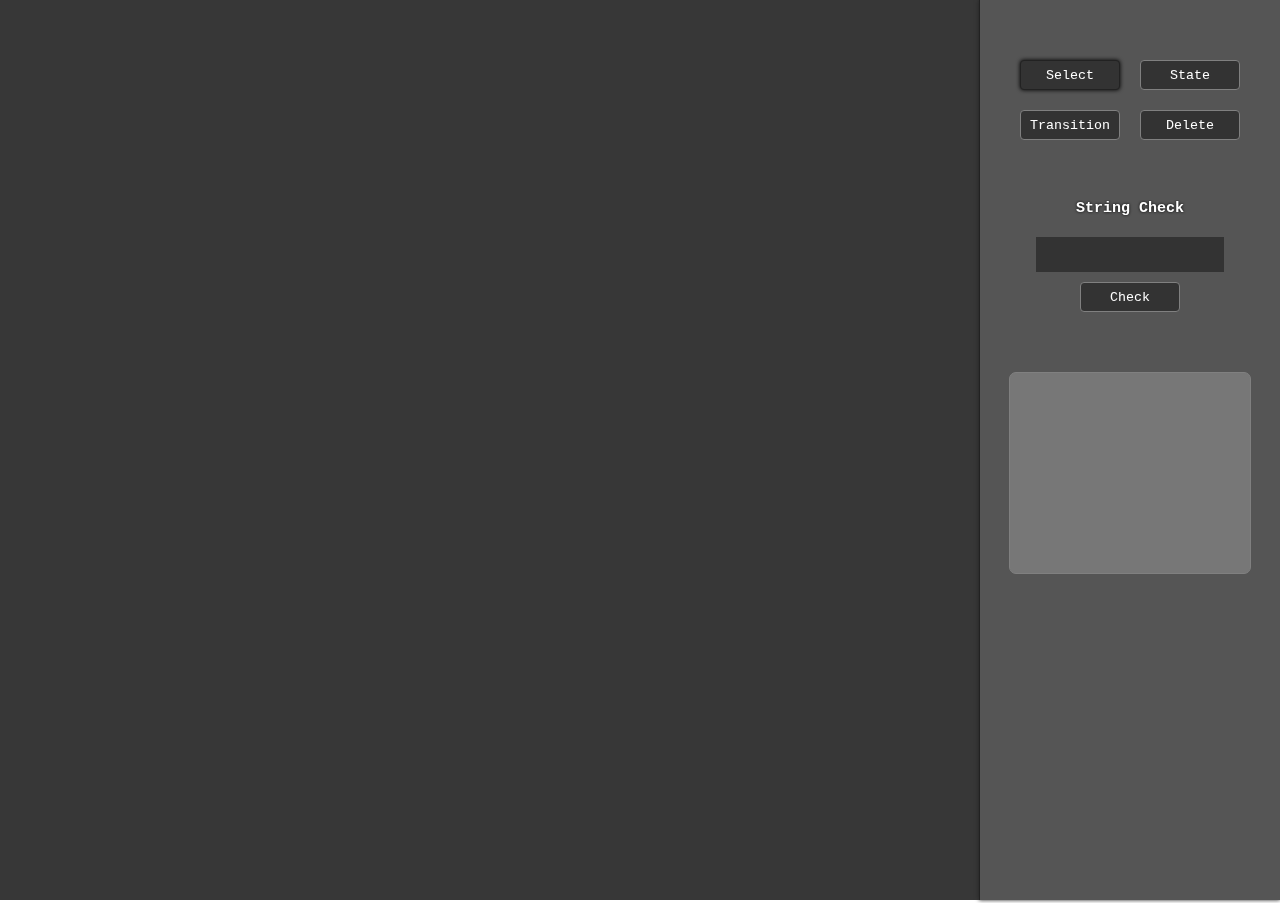
<file: dfa/index.html>
<!doctype html>
<html lang="en">
<head>
	<meta charset="utf-8">
	<meta name="viewport" content="width=100%, initial-scale=1">
	<title>DFA</title>
	<link rel="stylesheet" href="styles.css">
	<script src="../lib/p5.js"></script>
	<script src="../lib/p5.dom.js"></script>
	<script src="sketch.js"></script>
	<script src="State.js"></script>
	<script src="Transition.js"></script>
</head>
<body>
</body>
</html>
</file>
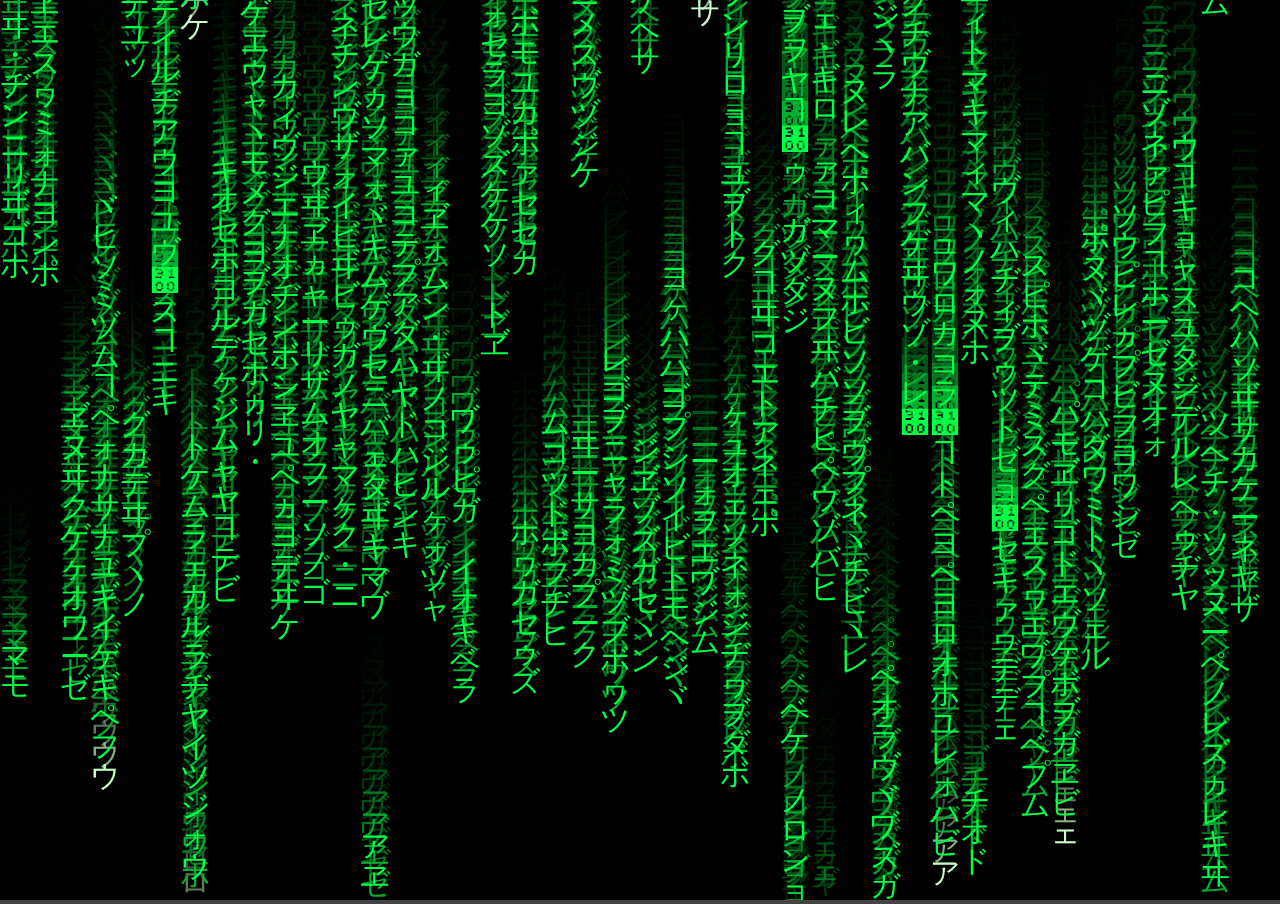
<file: matrix/index.html>
<!doctype html>
<html lang="en">
<head>
	<meta charset="utf-8">
	<meta name="viewport" content="width=device-width, initial-scale=1">
	<title>Matrix</title>
	<style>
		* {
			padding: 0;
			margin: 0;
			overflow: hidden;
			background: #444;
			text-align: center;
		}
		canvas {
			margin-top: 0px;
			padding: 0px;
		}
	</style>
	<script src="../lib/p5.js"></script>
	<script src="../lib/p5.dom.js"></script>
	<script src="sketch.js"></script>
</head>
<body></body></html>
</file>
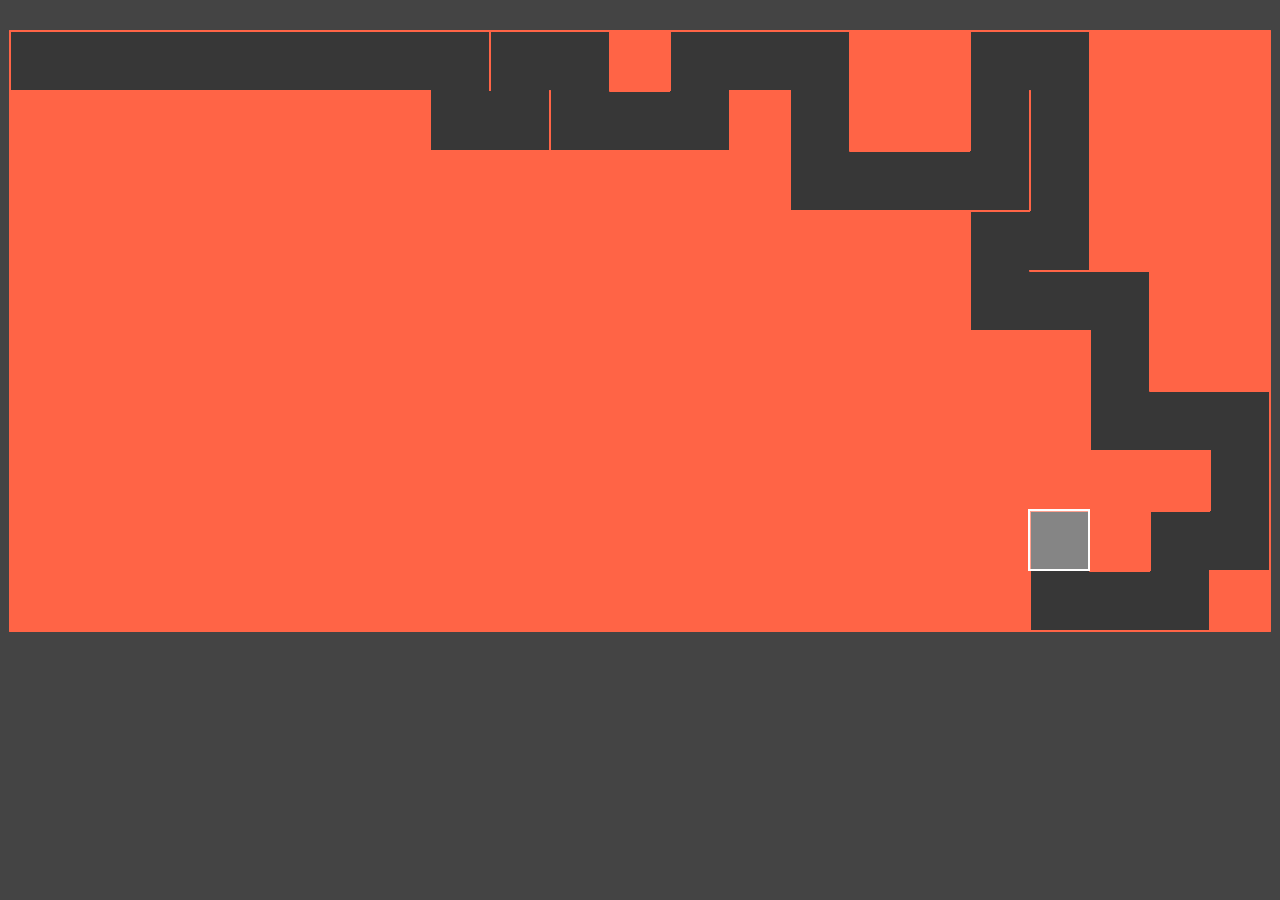
<file: maze/index.htm>
<!doctype html>
<html lang="en">
<head>
	<meta charset="utf-8">
	<meta name="viewport" content="width=device-width, initial-scale=1">
	<title>Maze</title>
	<style>
		* {
			padding: 0;
			margin: 0;
			overflow: hidden;
			background: #444;
			text-align: center;
		}
		canvas {
			margin-top: 30px;
		}
	</style>
	<script src="../lib/p5.js"></script>
	<script src="../lib/p5.dom.js"></script>
	<script src="sketch.js"></script>
</head>
<body></body></html>
</file>
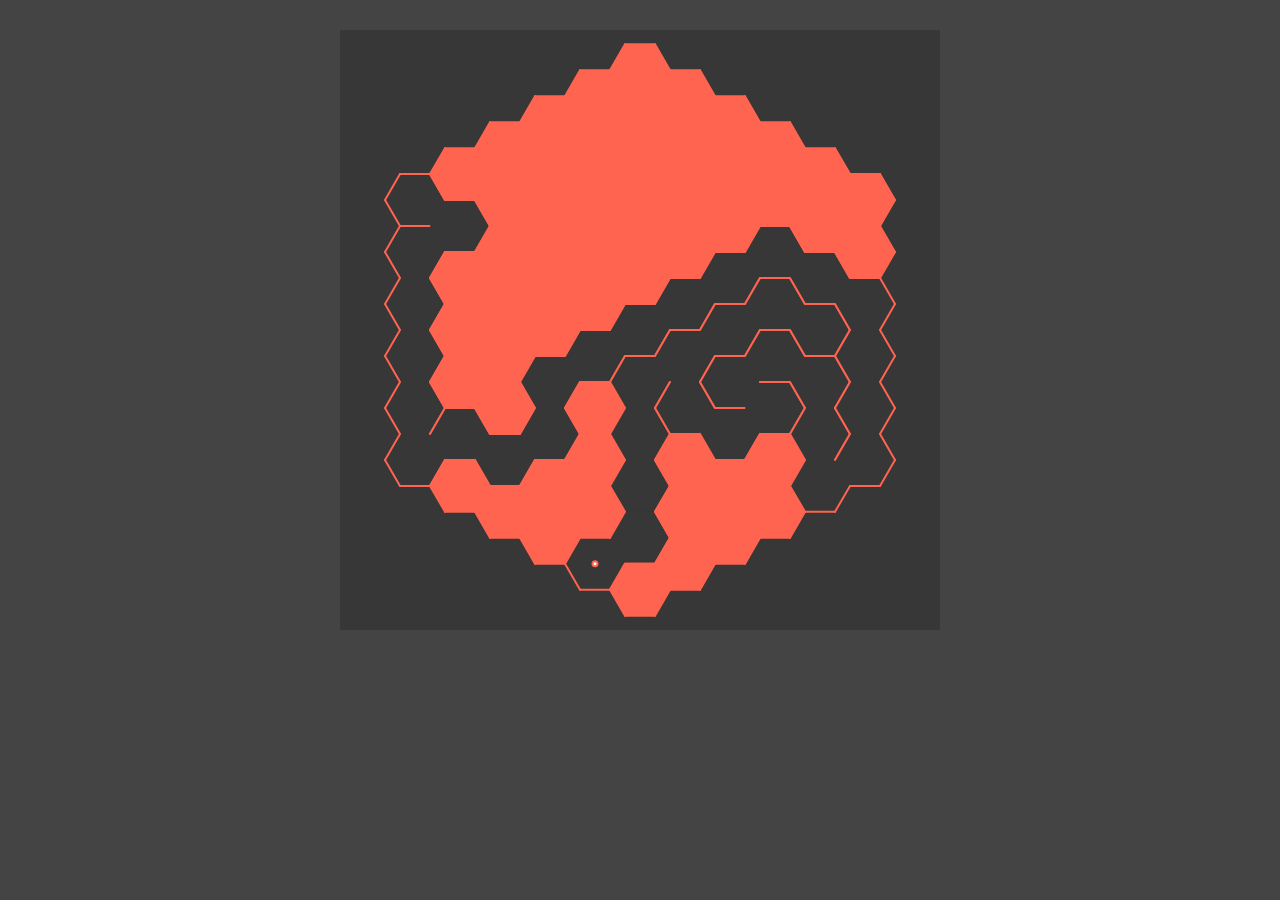
<file: maze_hex/index.html>
<!doctype html>
<html lang="en">
<head>
	<meta charset="utf-8">
	<meta name="viewport" content="width=device-width, initial-scale=1">
	<title>Maze Hexagon</title>
	<style>
		* {
			padding: 0;
			margin: 0;
			overflow: hidden;
			background: #444;
			text-align: center;
		}
		canvas {
			margin-top: 30px;
		}
	</style>
	<script src="../lib/p5.js"></script>
	<script src="../lib/p5.dom.js"></script>
	<script src="sketch.js"></script>
</head>
<body></body></html>
</file>
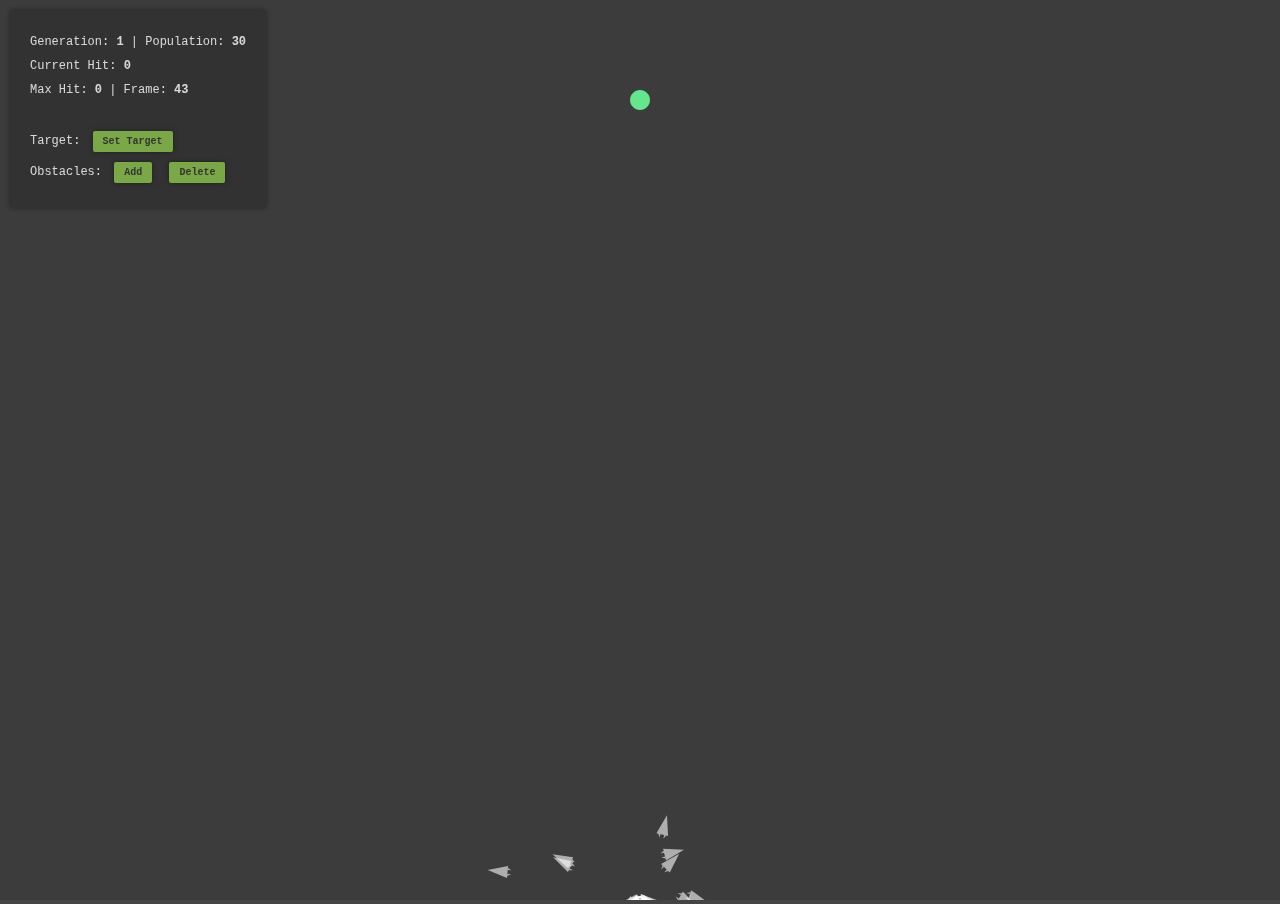
<file: smart_rockets/index.html>
<!doctype html>
<html lang="en">
<head>
	<meta charset="utf-8">
	<meta name="viewport" content="width=device-width, initial-scale=1">
	<title>Smart Rockets</title>
	<link rel="stylesheet" href="style.css">
	<script src="../lib/p5.js"></script>
	<script src="../lib/p5.dom.js"></script>
	<script src="sketch.js"></script>
</head>
<body>
	<div id="stats">
		Generation: <b id="generation"></b>
		| Population: <b id="population"></b><br>
		Current Hit: <b id="curHit"></b><br>
		Max Hit: <b id="maxHit"></b>
		| Frame: <b id="count"></b><br><br>
		Target: 
		<button onclick="changeTool(this)" id="setTarget">Set Target</button><br>
		Obstacles: 
		<button onclick="changeTool(this)" id="addOb">Add</button>
		<button onclick="changeTool(this)" id="delOb">Delete</button>
	</div>
</body>
</html>
</file>
<file: dfa/styles.css>
* {
	padding: 0px;
	margin: 0;
	overflow: hidden;
	font-family: monospace;
	color: white;
}

body {
	height: 100vh;
	width: 100vw;
}

canvas {
	width: 100%;
	height: 100%;
}

#container {
	position: fixed;
	top: 0px;
	right: 0px;
	width: 300px;
	height: 100%;
	background: #555;
	border-left: solid 1px #222;
	box-shadow: 0px 0px 4px #222;
	text-align: center;
}

#controls {
	margin-top: 50px;
	width: 100%;
	text-align: center;
}

#toolBut, #stringTest button {
	width: 100px;
	margin: 10px;
	height: 30px;
	background: #333;
	border: 1px solid gray;
	border-radius: 4px;
	outline: 0;
}

#toolBut::-moz-focus-inner {
	border: 0;
}

#toolBut.active {
	box-shadow: 0px 0px 4px black;
	border: 1px solid #222;
}

#toolBut:hover, #stringTest button:hover {
	background: #444;
}

#stringTest {
	width: 100%;
	text-align: center;
	margin-top: 50px;
	margin-bottom: 50px;
}

#stringTest b {
	color: white;
	font-size: 15px;
	text-shadow: 0px 0px 3px black;
}

#stringTest input {
	margin: 20px;
	margin-bottom: 0px;
	background: #333;
	border: none;
	padding: 10px;
}

#stringResults {
	margin: 0 auto;
	width: 80%;
	height: 200px;
	border-radius: 7px;
	border: 1px solid gray;
	overflow-y: scroll;
	color: white;
	text-shadow: 2px solid black;
	background: #777;
}

#accept {
	color: darkgreen;
	text-shadow: 2px solid black;
}

#reject {
	color: darkred;
	text-shadow: 2px solid black;
}
</file>
<file: smart_rockets/style.css>
* {
	padding: 0;
	margin: 0;
	overflow: hidden;
	background: #444;
	text-align: center;
}
canvas {
	margin-top: 0px;
	padding: 0px;
}
canvas:active {
	cursor: crosshair;
}
#stats {
	font-family: monospace;
	position: fixed;
	top: 10px;
	left: 10px;
	text-align: left;
	opacity: 0.8;
	background: #303030;
	color: white;
	font-size: 12px;
	padding: 20px;
	line-height: 2;
	border-radius: 3px;
	box-shadow: 0px 0px 5px rgba(0,0,0,0.5);
}
b {
	background: inherit;
}
button {
	font-family: monospace;
	background: #8bc34a;
	border: none;
	padding: 5px 10px;
	margin: 5px;
	border-radius: 2px;
	color: #333;
	font-size: 10px;
	font-weight: bold;
	box-shadow: 0px 0px 5px rgba(0,0,0,0.5);
}
button:hover {
	background: #adf56c;
	transition: all 0.3s ease-in-out;
}
button.selected {
	background: #adf56c;
	box-shadow: 0px 0px 10px rgba(0,0,0,0.5);
</file>
